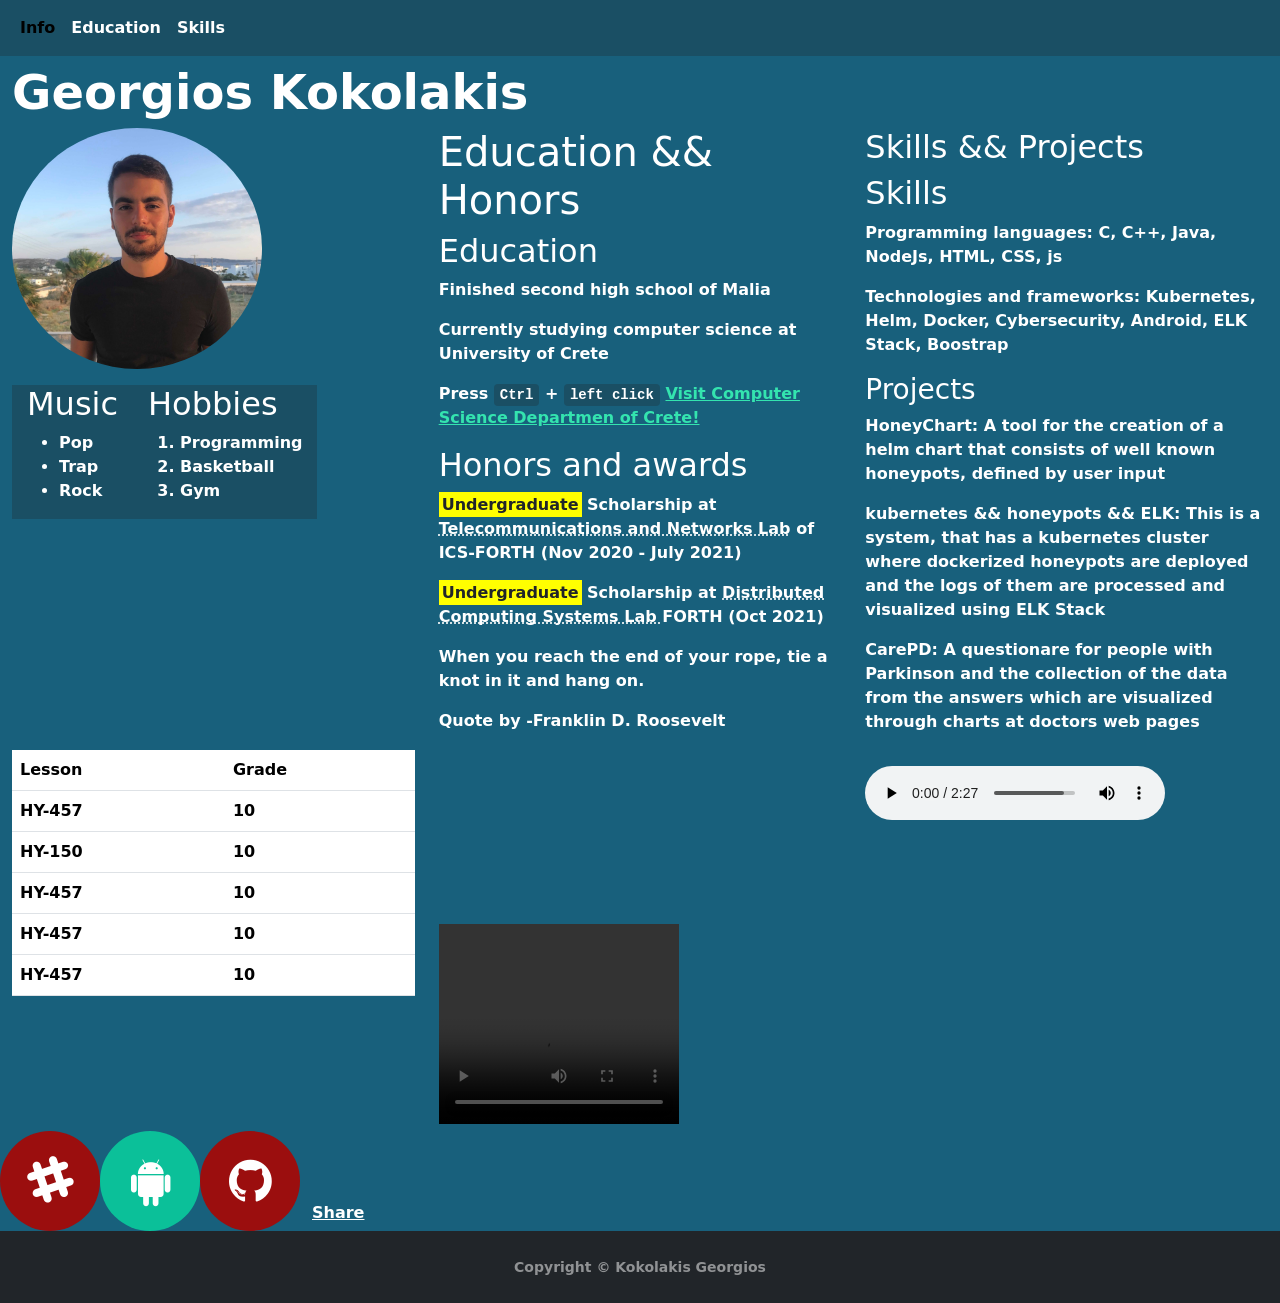
<file: Homework-Set-1/exercise1/views/index.html>
<!DOCTYPE html>
<html lang="en">

<head>
    <title>Georgios Kokolakis CV </title>
    <meta name="viewport" content="width=device-width, initial-scale=1.0">
    <meta charset="UTF-8">
    <meta name="description" content="My CV">
    <meta name="keywords" content="HTML, CSS, JavaScript, CV">
    <meta name="author" content="Georgios Kokolakis">

    <link href="https://cdn.jsdelivr.net/npm/bootstrap@5.0.2/dist/css/bootstrap.min.css" rel="stylesheet"
        integrity="sha384-EVSTQN3/azprG1Anm3QDgpJLIm9Nao0Yz1ztcQTwFspd3yD65VohhpuuCOmLASjC" crossorigin="anonymous">
    <script src="https://cdn.jsdelivr.net/npm/bootstrap@5.0.2/dist/js/bootstrap.bundle.min.js"
        integrity="sha384-MrcW6ZMFYlzcLA8Nl+NtUVF0sA7MsXsP1UyJoMp4YLEuNSfAP+JcXn/tWtIaxVXM"
        crossorigin="anonymous"></script>
    <link rel="stylesheet" href="https://cdnjs.cloudflare.com/ajax/libs/font-awesome/4.7.0/css/font-awesome.min.css">
    <link rel="stylesheet" href="../assets/css/style.css">
    <link rel="stylesheet" href="../assets/css/media_querries.css">

</head>

<body>
    <div id="fb-root"></div>
    <script async defer crossorigin="anonymous" src="https://connect.facebook.net/el_GR/sdk.js#xfbml=1&version=v12.0"
        nonce="U9ebNnt6"></script>
    <div class="container-fluid">


        <div class="row">
            <nav class="navbar navbar-expand-lg ">
                <div class="container-fluid">
                    <button class="navbar-toggler" type="button" data-bs-toggle="collapse" data-bs-target="#navbarText"
                        aria-controls="navbarText" aria-expanded="false" aria-label="Toggle navigation">
                        <span class="navbar-toggler-icon"></span>
                    </button>
                    <div class="collapse navbar-collapse" id="navbarText">
                        <ul class="navbar-nav me-auto mb-2 mb-lg-0">
                            <li class="nav-item">
                                <a class="nav-link active" aria-current="page" href="#media">Info</a>
                            </li>
                            <li class="nav-item">
                                <a class="nav-link" href="#Education">Education</a>
                            </li>
                            <li class="nav-item">
                                <a class="nav-link" href="#Skills">Skills</a>
                            </li>
                        </ul>

                    </div>
                </div>
            </nav>
        </div>
        <div class="row">
            <header>Georgios Kokolakis </header>
        </div>
        <div class="row">
            <div class="col-lg-4 col-md-6 col-sm-12">
                <figure>
                    <img id="my-image" src="../assets/images/milos_image.jpg" class="rounded-circle"
                        alt="Image not found" onerror="this.src='../assets/images/error_image.jpg' ">
                    <figcaption>
                        <aside>
                            <h2>Music</h2>
                            <ul>
                                <li>Pop</li>
                                <li>Trap</li>
                                <li>Rock</li>
                            </ul>
                        </aside>
                        <aside>

                            <section>

                                <h2>Hobbies</h2>
                                <ol>
                                    <li>Programming</li>
                                    <li>Basketball</li>
                                    <li>Gym</li>
                                </ol>


                            </section>
                        </aside>
                    </figcaption>
                </figure>



            </div>

            <div class="col-lg-4 col-md-6 col-sm-12 ">
                <article>
                    <h1>Education && Honors</h1>
                    
                    <section id="Education">
                        <h2>Education</h2>
                        <p>Finished second high school of Malia</p>
                        <p>Currently studying computer science at University of Crete
                        </p>
                        <p>Press <kbd>Ctrl</kbd> + <kbd> left click</kbd>
                            <a class="csd-link" href="https://www.csd.uoc.gr/">Visit Computer Science Departmen of
                                Crete!</a>


                    </section>
                    <section>
                        <h2>Honors and awards</h2>
                        <p><mark>Undergraduate</mark> Scholarship at <abbr title="TNL"> Telecommunications and
                                Networks
                                Lab</abbr> of ICS-FORTH (Nov
                            2020 - July 2021) </p>
                        <p><mark>Undergraduate</mark> Scholarship at <abbr title="DISCS"> Distributed Computing
                                Systems Lab
                            </abbr> FORTH (Oct 2021)

                        </p>
                        <blockquote cite="https://blog.hubspot.com/sales/famous-quotes">
                            <p>When you reach the end of your rope, tie a knot in it and hang on. </p>
                            <p>Quote by -Franklin D. Roosevelt </p>
                        </blockquote>
                    </section>



                </article>
            </div>
            <div class="col-lg-4 col-md-12 col-sm-12 ">
                <article>
                    <h2>Skills && Projects</h2>
                    
                    <section id="Skills">
                        <h2>Skills</h2>
                        <p>Programming languages: C, C++, Java, NodeJs, HTML, CSS, js</p>
                        <p>Technologies and frameworks: Kubernetes, Helm, Docker, Cybersecurity, Android, ELK Stack,
                            Boostrap
                        </p>



                    </section>
                    <section>
                        <h3>Projects</h3>
                        <p>HoneyChart: A tool for the creation of a helm chart that consists of well known honeypots,
                            defined by user input</p>
                        <p>kubernetes && honeypots && ELK: This is a system, that has a kubernetes cluster where
                            dockerized honeypots are deployed and the logs of them are processed and visualized using
                            ELK Stack </p>
                        <p>CarePD: A questionare for people with Parkinson and the collection of the data from the
                            answers which are visualized through charts at doctors web pages</p>

                    </section>

                </article>
            </div>



        </div>

        <div class="row">


            <div class="col-lg-4 col-md-4 col-sm-12">

                <table class="table lessons-table ">
                    <thead>
                        <tr>
                            <th scope="col">Lesson</th>
                            <th scope="col">Grade</th>
                        </tr>
                    </thead>
                    <tbody>
                        <tr>
                            <th scope="row">HY-457</th>
                            <td>10</td>
                        </tr>
                        <tr>
                            <th scope="row">HY-150</th>
                            <td>10</td>
                        </tr>
                        <tr>
                            <th scope="row">HY-457</th>
                            <td>10</td>
                        </tr>
                        <tr>
                            <th scope="row">HY-457</th>
                            <td>10</td>
                        </tr>
                        <tr>
                            <th scope="row">HY-457</th>
                            <td>10</td>
                        </tr>

                    </tbody>
                </table>
            </div>
            <div class=" col-xl-4 col-lg-8 col-md-8 col-sm-12 embed-responsive  embed-responsive-16by9">

                <iframe width="240" height="167" src="https://www.youtube.com/embed/tgbNymZ7vqY">
                </iframe>
                <video width="240" height="200" controls>
                    <source src="../assets/videos/Cat.mp4" id="cat-video" type="video/mp4">
                    Your browser does not support the audio element.
                </video>
            </div>

            <div class="col-lg-12 col-xl-3 mt-3">
                <audio controls>
                    <source src="../assets/music/bensound-creativeminds.mp3" type="audio/mpeg">
                    Your browser does not support the audio element.
                </audio>
            </div>

        </div>







        <div class="row" id="media">

            <a href="#" class="fa fa-slack     "></a>

            <a href="#" class="fa fa-android   "></a>

            <a href="#" class="fa fa-github "></a>


            <div class="fb-share-button col-3" data-href="https://www.facebook.com/george.georgegk" data-layout="button"
                data-size="large"><a target="_blank"
                    href="https://www.facebook.com/sharer/sharer.php?u=https%3A%2F%2Fwww.facebook.com%2Fgeorge.georgegk&amp;src=sdkpreparse"
                    class="fb-xfbml-parse-ignore">Share</a>
            </div>

        </div>


        <div class="row">

            <footer id="sticky-footer" class="flex-shrink-0 py-4 bg-dark text-white-50">
                <div class="container text-center">
                    <small>Copyright &copy; Kokolakis Georgios</small>
                </div>
            </footer>
        </div>
    </div>





</body>

</html>
</file>
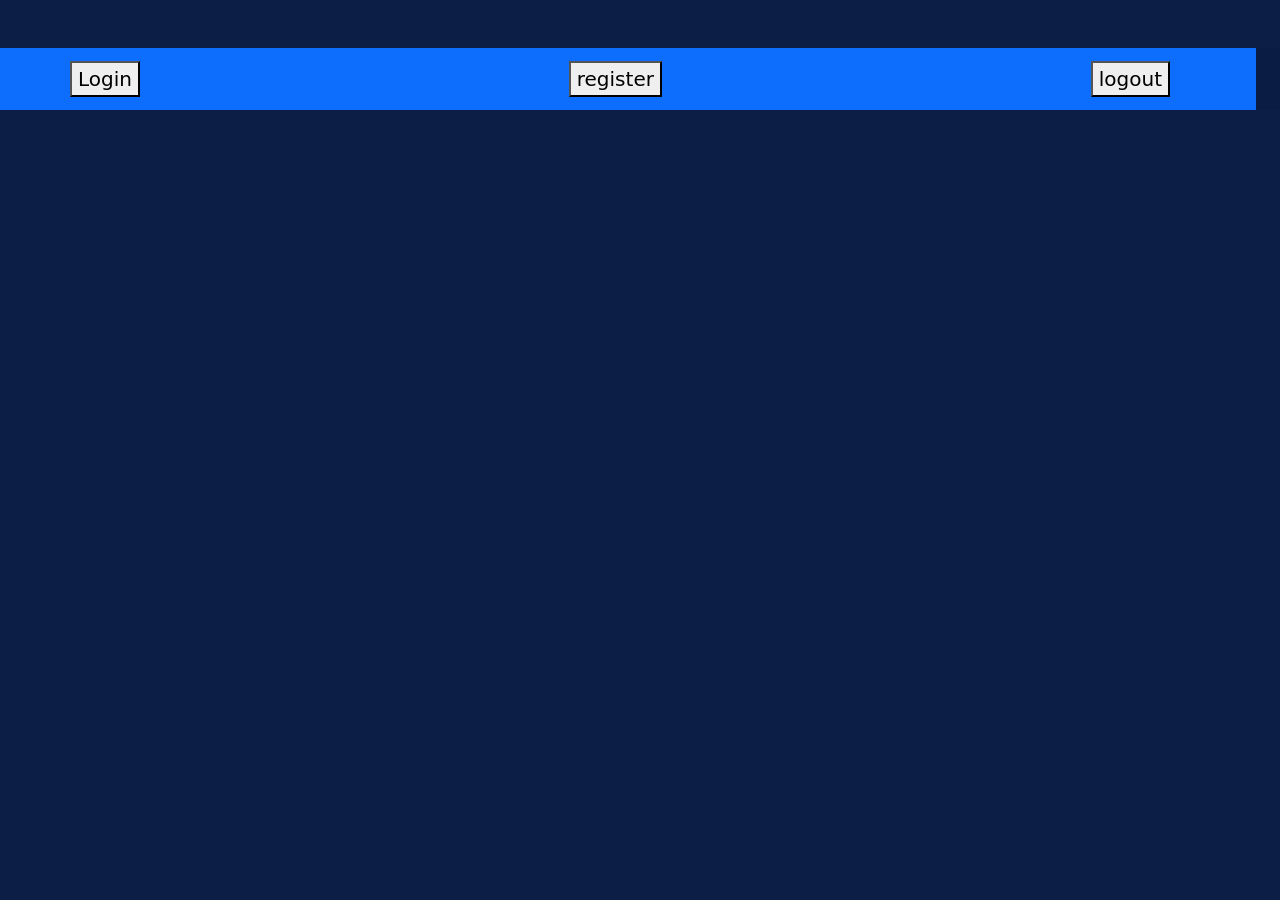
<file: Homework-Set-3/Hospital_System/target/Hospital_System-1.0-SNAPSHOT/index.html>
<!DOCTYPE html>
<html lang="en">

<head>
    <title>Form</title>
    <meta name="viewport" content="width=device-width, initial-scale=1.0">
    <meta charset="UTF-8">
    <meta name="description" content="Sign up form">
    <meta name="keywords" content="HTML, CSS, JavaScript, Form, Sign up">
    <meta name="author" content="Georgios Kokolakis">
    <script src="https://ajax.googleapis.com/ajax/libs/jquery/3.5.1/jquery.min.js"></script>
    <script src="assets/js/index.js"></script>




    <link href="https://cdn.jsdelivr.net/npm/bootstrap@5.0.2/dist/css/bootstrap.min.css" rel="stylesheet"
        integrity="sha384-EVSTQN3/azprG1Anm3QDgpJLIm9Nao0Yz1ztcQTwFspd3yD65VohhpuuCOmLASjC" crossorigin="anonymous">
    <script src="https://cdn.jsdelivr.net/npm/bootstrap@5.0.2/dist/js/bootstrap.bundle.min.js"
        integrity="sha384-MrcW6ZMFYlzcLA8Nl+NtUVF0sA7MsXsP1UyJoMp4YLEuNSfAP+JcXn/tWtIaxVXM"
        crossorigin="anonymous"></script>
    <script src="http://www.openlayers.org/api/OpenLayers.js"></script>

    <link rel="stylesheet" href="assets/css/style.css">
</head>

<body>

    <div class="row  container-fluid mt-5 card-container  " id="page-container">
        <div style="text-align: center; color: red" id="error"></div>

        <nav class="navbar navbar-dark bg-primary">
            <div class="container">
                <a class="navbar-brand" href="#">
                    <button class="button" onclick="showLoginForm()">Login</button>
                </a>

                <a class="navbar-brand" href="#">
                    <button class="button" id="register-but" onclick="showregisterForm()">register</button>
                </a>
                <a class="navbar-brand" href="#">
                    <button class="button" onclick="logout()">logout</button>
                </a>

            </div>
        </nav>



    </div>
    <div id="ajaxContent"></div>


</body>

</html>
</file>
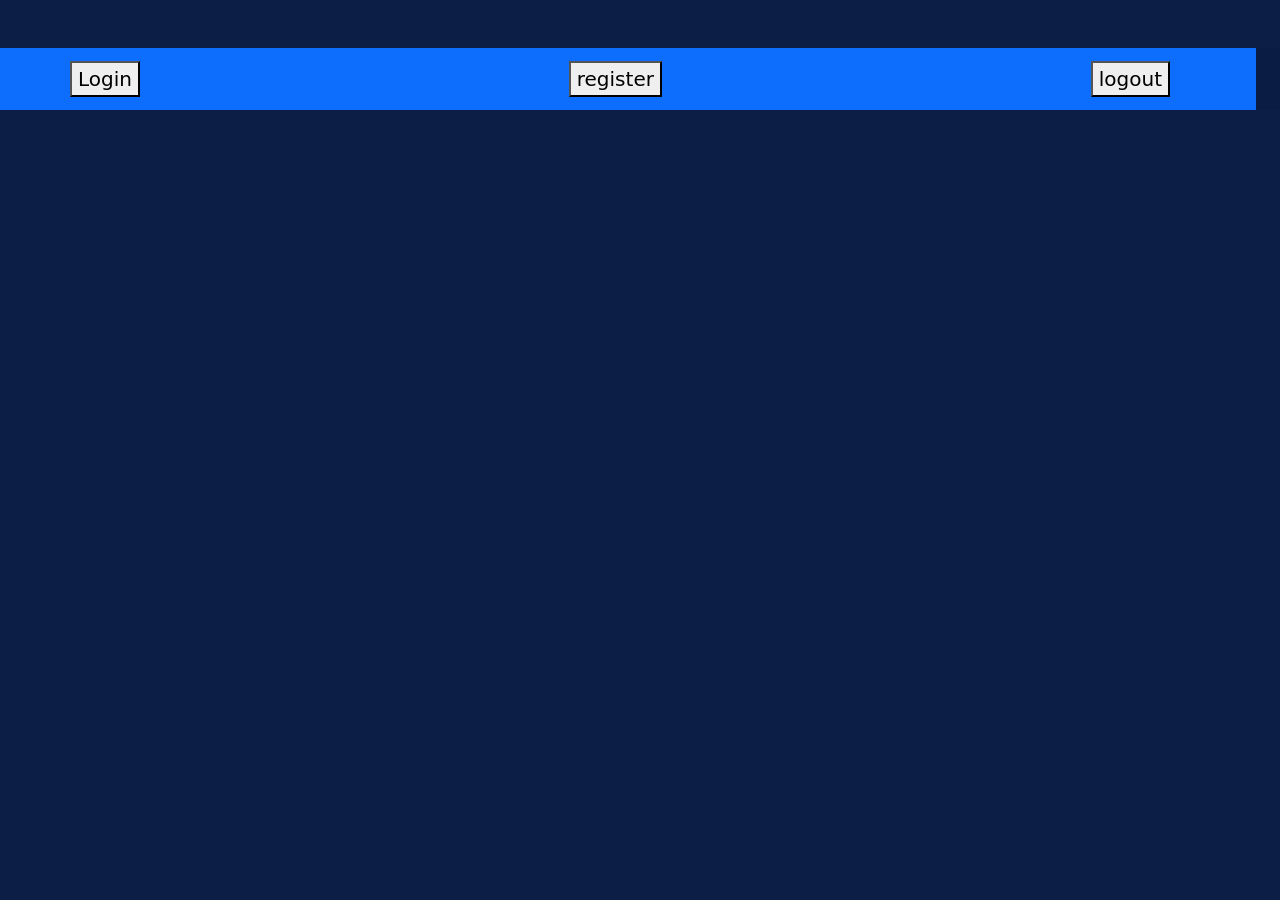
<file: Homework-Set-3/Hospital_System/src/main/webapp/index.html>
<!DOCTYPE html>
<html lang="en">

    <head>
        <title>Form</title>
        <meta name="viewport" content="width=device-width, initial-scale=1.0">
        <meta charset="UTF-8">
        <meta name="description" content="Sign up form">
        <meta name="keywords" content="HTML, CSS, JavaScript, Form, Sign up">
        <meta name="author" content="Georgios Kokolakis">
        <script src="https://ajax.googleapis.com/ajax/libs/jquery/3.5.1/jquery.min.js"></script>
        <script src="assets/js/index.js"></script>




        <link href="https://cdn.jsdelivr.net/npm/bootstrap@5.0.2/dist/css/bootstrap.min.css" rel="stylesheet"
              integrity="sha384-EVSTQN3/azprG1Anm3QDgpJLIm9Nao0Yz1ztcQTwFspd3yD65VohhpuuCOmLASjC" crossorigin="anonymous">
        <script src="https://cdn.jsdelivr.net/npm/bootstrap@5.0.2/dist/js/bootstrap.bundle.min.js"
                integrity="sha384-MrcW6ZMFYlzcLA8Nl+NtUVF0sA7MsXsP1UyJoMp4YLEuNSfAP+JcXn/tWtIaxVXM"
        crossorigin="anonymous"></script>
        <script src="http://www.openlayers.org/api/OpenLayers.js"></script>
        <script src="assets/js/index.js"></script>

        <link rel="stylesheet" href="assets/css/style.css">
    </head>

    <body>

        <div class="row  container-fluid mt-5 card-container  " id="page-container">
            <div style="text-align: center; color: red" id="error"></div>

            <nav class="navbar navbar-dark bg-primary">
            <div class="container">
                <a class="navbar-brand" href="#">
                    <button class="button" onclick="showLoginForm()">Login</button>
                </a>

                <a class="navbar-brand" href="#">
                    <button class="button" id="register-but" onclick="showregisterForm()">register</button>
                </a>
                <a class="navbar-brand" href="#">
                    <button class="button" onclick="logout()">logout</button>
                </a>

            </div>
        </nav>



        </div>
        <div id="ajaxContent"></div>


    </body>

</html>
</file>
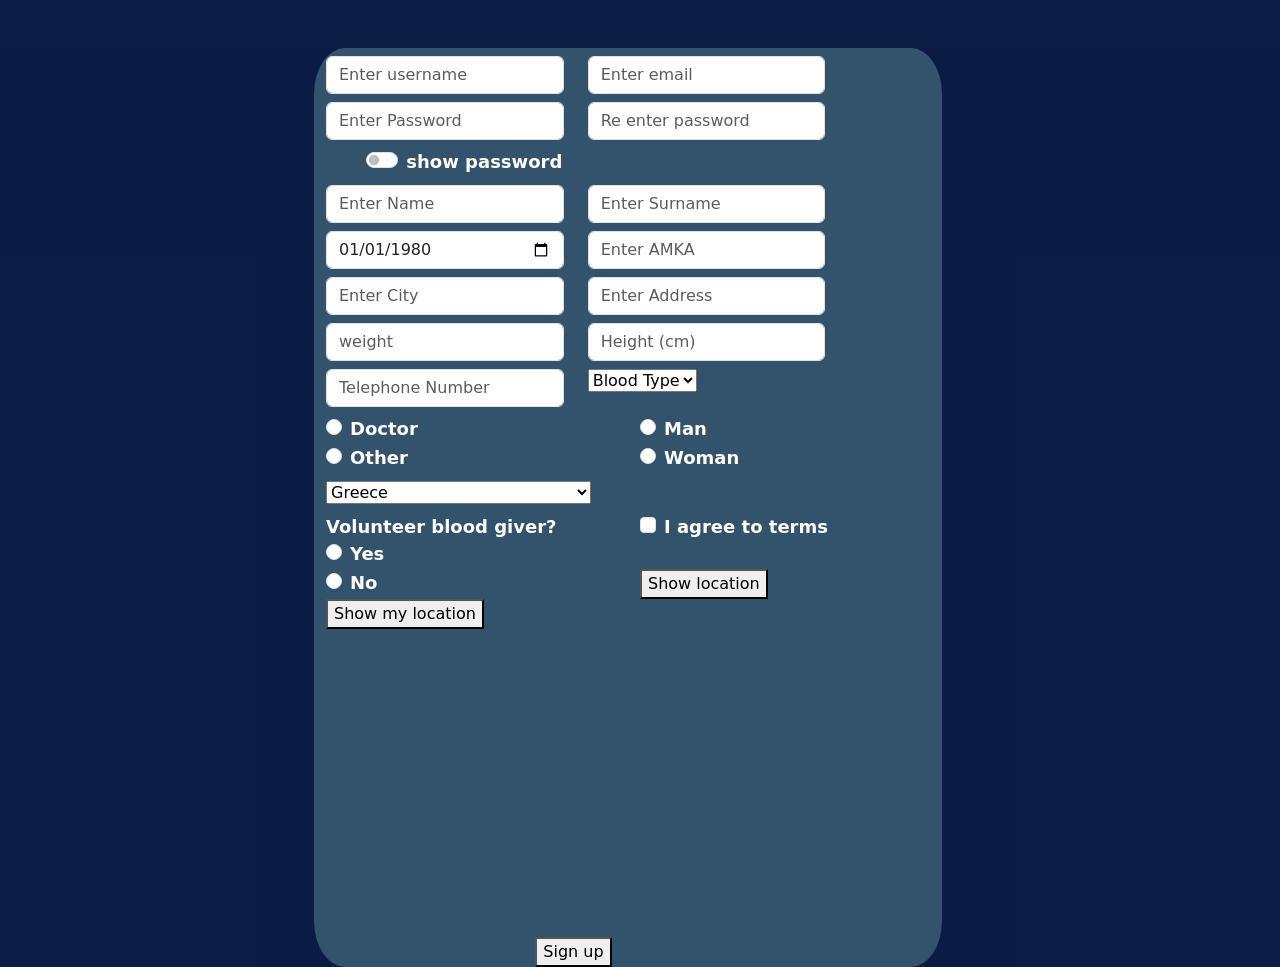
<file: Homework-Set-3/Hospital_System/target/Hospital_System-1.0-SNAPSHOT/register.html>
<!DOCTYPE html>
<html lang="en">

    <head>
        <title>Form</title>
        <meta name="viewport" content="width=device-width, initial-scale=1.0">
        <meta charset="UTF-8">
        <meta name="description" content="Sign up form">
        <meta name="keywords" content="HTML, CSS, JavaScript, Form, Sign up">
        <meta name="author" content="Georgios Kokolakis">
        <script src="https://ajax.googleapis.com/ajax/libs/jquery/3.5.1/jquery.min.js"></script>
        <script src="assets/js/utils.js"></script>
        <script src="assets/js/requests_api.js"></script>
        <script src="assets/js/form_utils.js"></script>
        <script src="assets/js/maps_utils.js"></script>





        <link href="https://cdn.jsdelivr.net/npm/bootstrap@5.0.2/dist/css/bootstrap.min.css" rel="stylesheet"
              integrity="sha384-EVSTQN3/azprG1Anm3QDgpJLIm9Nao0Yz1ztcQTwFspd3yD65VohhpuuCOmLASjC" crossorigin="anonymous">
        <script src="https://cdn.jsdelivr.net/npm/bootstrap@5.0.2/dist/js/bootstrap.bundle.min.js"
                integrity="sha384-MrcW6ZMFYlzcLA8Nl+NtUVF0sA7MsXsP1UyJoMp4YLEuNSfAP+JcXn/tWtIaxVXM"
        crossorigin="anonymous"></script>
        <script src="http://www.openlayers.org/api/OpenLayers.js"></script>

        <link rel="stylesheet" href="assets/css/style.css">
    </head>

    <body>
        <div style="text-align: center; color: white" id="after_register"></div>

        <div class="row  container-fluid mt-5 card-container  " id="page-container">
            <div style="text-align: center; color: red" id="error"></div>

            <div class="form-card col-xl-6 col-xxl-4 col-lg-6 col-md-8 col-sm-8 container-fluid ">
                <form id="register-form">
                    <div class="form-group row justify-content-start mt-2 ">
                        <div class="col-lg-5 col-md-6 col-sm-6  ">
                            <input type="text" id="username" class="form-control" placeholder="Enter username" pattern="[a-z A-Z]{8,}"
                                   required>
                        </div>
                        <div class="col-lg-5 col-md-6 col-sm-6">

                            <input type="email" id="email" class="form-control" placeholder="Enter email" required>
                        </div>
                    </div>
                    <div class="form-group row justify-content-start mt-2">
                        <div class="col-lg-5 col-md-6 col-sm-6 ">

                            <input type="password" class="form-control " id="pswd" placeholder="Enter Password"
                                   pattern="(?=.*[0-9])(?=.*[a-z-A-Z])(?=.*[@$!%*#?&]).{8,}" required>

                        </div>

                        <div class="col-lg-5 col-md-6 col-sm-6 ">

                            <input type="password" class="form-control" id="re-pswd" placeholder="Re enter password"
                                   pattern="(?=.*[0-9])(?=.*[a-z-A-Z])(?=.*[@$!%*#?&]).{8,}" required>
                        </div>


                    </div>
                    <div class="form-group row  mt-2">
                        <div class="col-1"></div>
                        <p id="pswd-strength" class="d-none"></p>
                        <div class="form-check form-switch col-lg-5 col-md-6 col-sm-6 ">
                            <input class="form-check-input show-pass" type="checkbox" id="check-show-pswd">

                            <label class="form-check-label" for="check-show-pswd">show password</label>
                        </div>
                    </div>
                    <div class="form-group row justify-content-start mt-2">
                        <div class="col-lg-5 col-md-6 col-sm-6 ">

                            <input type="text" class="form-control" id="firstname" placeholder="Enter Name"
                                   pattern="[A-Z a-z  α-ζ Α-Ζ ' ]{3,30}"
                                   required>
                        </div>
                        <div class="col-lg-5 col-md-6 col-sm-6 ">

                            <input type="text" id="surname" class="form-control" placeholder="Enter Surname"
                                   pattern="[A-Z a-z α-ζ Α-Ζ ']{3,30}"
                                   required>
                        </div>
                    </div>

                    <div class="form-group row justify-content-start mt-2">
                        <div class="col-lg-5 col-md-6 col-sm-6 ">

                            <input type="date" id="birth-date" class="form-control" value="1980-01-01" min="1920-01-01"
                                   max="2005-12-31" required>

                        </div>



                        <div class="col-lg-5 col-md-6 col-sm-6 ">

                            <input type="text" id="amka" class="form-control" pattern="[0-9]{11}" placeholder="Enter AMKA"
                                   required>
                        </div>


                    </div>

                    <div class="form-group row justify-content-start mt-2">
                        <div class="col-lg-5 col-md-6 col-sm-6 ">

                            <input type="text" class="form-control" id="city" placeholder="Enter City" pattern=".{3,50}"
                                   required>
                        </div>

                        <div class="col-lg-5 col-md-6 col-sm-6 ">

                            <input type="text" class="form-control" id="address" placeholder="Enter Address"
                                   pattern=".{5,50}" required>
                        </div>

                    </div>

                    <div class="form-group row justify-content-start mt-2">
                        <div class="col-lg-5 col-md-6 col-sm-6 ">

                            <input type="number" id="weight" class="form-control" placeholder="weight" min=20 max=300 step="0.01">
                        </div>
                        <div class="col-lg-5 col-md-6 col-sm-6 ">

                            <input type="number" id="height" class="form-control" placeholder="Height (cm)" min=100 max=250>
                        </div>

                    </div>
                    <div class="form-group row justify-content-start mt-2">
                        <div class="col-lg-5 col-md-6 col-sm-6 ">

                            <input type="text" id="telephone" class="form-control" placeholder="Telephone Number" pattern="[0-9]{0,14}"
                                   required>
                        </div>

                        <div class="col-lg-6 dropdown">
                            <select  id="blood-type"   required>
                                <option value="">Blood Type</option>
                                <option value="Α+">A+</option>
                                <option value="Α-">A-</option>
                                <option value="Β-">Β-</option>
                                <option value="Β+">Β+</option>
                                <option value="AΒ-">AΒ-</option>
                                <option value="AΒ+">AΒ+</option>
                                <option value="0-">0-</option>
                                <option value="0+">0+</option>
                                <option value="Unknown">Unknown</option>
                            </select>
                        </div>
                    </div>
                    <div class="form-group row justify-content-start mt-2">
                        <div class="col-6">
                            <div class="form-check">
                                <input class="form-check-input" id="doctor-radio" type="radio" name="type-of-user-radio"
                                       value>
                                <label class="form-check-label" for="doctor-radio">
                                    Doctor
                                </label>

                            </div>

                            <div class="form-check">

                                <input class="form-check-input" id="default-radio" type="radio" name="type-of-user-radio"
                                       value>
                                <label class="form-check-label" for="default-radio">
                                    Other
                                </label>
                            </div>
                        </div>

                        <div class="col-6">

                            <div class="form-check">
                                <input class="form-check-input" id="man" type="radio" name="gender-radio" value>
                                <label class="form-check-label" for="man">
                                    Man
                                </label>

                            </div>
                            <div class="form-check">

                                <input class="form-check-input" id="woman" type="radio" name="gender-radio" value>
                                <label class="form-check-label" for="woman">
                                    Woman
                                </label>
                            </div>
                        </div>

                    </div>
                    <div class="form-group row justify-content-start mt-2 d-none" id="doctor-extra">
                        <div class="col-6">
                            <select name="doctor-speciality" id="dc-speciality" >
                                <option value="">&nbsp;</option>

                                <option value="pathologist">pathologist</option>
                                <option value="General-practitioner">General practitioner</option>
                            </select>
                        </div>

                        <div class="col-6">
                            <textarea class="form-control" id="doctor-text-area" placeholder="Doctor Info"
                                      rows="3"></textarea>
                        </div>
                    </div>





                    <div class="form-group row justify-content-start mt-2">


                        <div class="col-lg-5 col-md-6 col-sm-6  countries ">

                            <select id="country" name="country" required>
                                <option value="">&nbsp;</option>
                                <option value="Afganistan">Afghanistan</option>
                                <option value="Albania">Albania</option>
                                <option value="Algeria">Algeria</option>
                                <option value="American Samoa">American Samoa</option>
                                <option value="Andorra">Andorra</option>
                                <option value="Angola">Angola</option>
                                <option value="Anguilla">Anguilla</option>
                                <option value="Antigua & Barbuda">Antigua & Barbuda</option>
                                <option value="Argentina">Argentina</option>
                                <option value="Armenia">Armenia</option>
                                <option value="Aruba">Aruba</option>
                                <option value="Australia">Australia</option>
                                <option value="Austria">Austria</option>
                                <option value="Azerbaijan">Azerbaijan</option>
                                <option value="Bahamas">Bahamas</option>
                                <option value="Bahrain">Bahrain</option>
                                <option value="Bangladesh">Bangladesh</option>
                                <option value="Barbados">Barbados</option>
                                <option value="Belarus">Belarus</option>
                                <option value="Belgium">Belgium</option>
                                <option value="Belize">Belize</option>
                                <option value="Benin">Benin</option>
                                <option value="Bermuda">Bermuda</option>
                                <option value="Bhutan">Bhutan</option>
                                <option value="Bolivia">Bolivia</option>
                                <option value="Bonaire">Bonaire</option>
                                <option value="Bosnia & Herzegovina">Bosnia & Herzegovina</option>
                                <option value="Botswana">Botswana</option>
                                <option value="Brazil">Brazil</option>
                                <option value="British Indian Ocean Ter">British Indian Ocean Ter</option>
                                <option value="Brunei">Brunei</option>
                                <option value="Bulgaria">Bulgaria</option>
                                <option value="Burkina Faso">Burkina Faso</option>
                                <option value="Burundi">Burundi</option>
                                <option value="Cambodia">Cambodia</option>
                                <option value="Cameroon">Cameroon</option>
                                <option value="Canada">Canada</option>
                                <option value="Canary Islands">Canary Islands</option>
                                <option value="Cape Verde">Cape Verde</option>
                                <option value="Cayman Islands">Cayman Islands</option>
                                <option value="Central African Republic">Central African Republic</option>
                                <option value="Chad">Chad</option>
                                <option value="Channel Islands">Channel Islands</option>
                                <option value="Chile">Chile</option>
                                <option value="China">China</option>
                                <option value="Christmas Island">Christmas Island</option>
                                <option value="Cocos Island">Cocos Island</option>
                                <option value="Colombia">Colombia</option>
                                <option value="Comoros">Comoros</option>
                                <option value="Congo">Congo</option>
                                <option value="Cook Islands">Cook Islands</option>
                                <option value="Costa Rica">Costa Rica</option>
                                <option value="Cote DIvoire">Cote DIvoire</option>
                                <option value="Croatia">Croatia</option>
                                <option value="Cuba">Cuba</option>
                                <option value="Curaco">Curacao</option>
                                <option value="Cyprus">Cyprus</option>
                                <option value="Czech Republic">Czech Republic</option>
                                <option value="Denmark">Denmark</option>
                                <option value="Djibouti">Djibouti</option>
                                <option value="Dominica">Dominica</option>
                                <option value="Dominican Republic">Dominican Republic</option>
                                <option value="East Timor">East Timor</option>
                                <option value="Ecuador">Ecuador</option>
                                <option value="Egypt">Egypt</option>
                                <option value="El Salvador">El Salvador</option>
                                <option value="Equatorial Guinea">Equatorial Guinea</option>
                                <option value="Eritrea">Eritrea</option>
                                <option value="Estonia">Estonia</option>
                                <option value="Ethiopia">Ethiopia</option>
                                <option value="Falkland Islands">Falkland Islands</option>
                                <option value="Faroe Islands">Faroe Islands</option>
                                <option value="Fiji">Fiji</option>
                                <option value="Finland">Finland</option>
                                <option value="France">France</option>
                                <option value="French Guiana">French Guiana</option>
                                <option value="French Polynesia">French Polynesia</option>
                                <option value="French Southern Ter">French Southern Ter</option>
                                <option value="Gabon">Gabon</option>
                                <option value="Gambia">Gambia</option>
                                <option value="Georgia">Georgia</option>
                                <option value="Germany">Germany</option>
                                <option value="Ghana">Ghana</option>
                                <option value="Gibraltar">Gibraltar</option>
                                <option value="Great Britain">Great Britain</option>
                                <option value="Greece" selected>Greece</option>
                                <option value="Greenland">Greenland</option>
                                <option value="Grenada">Grenada</option>
                                <option value="Guadeloupe">Guadeloupe</option>
                                <option value="Guam">Guam</option>
                                <option value="Guatemala">Guatemala</option>
                                <option value="Guinea">Guinea</option>
                                <option value="Guyana">Guyana</option>
                                <option value="Haiti">Haiti</option>
                                <option value="Hawaii">Hawaii</option>
                                <option value="Honduras">Honduras</option>
                                <option value="Hong Kong">Hong Kong</option>
                                <option value="Hungary">Hungary</option>
                                <option value="Iceland">Iceland</option>
                                <option value="Indonesia">Indonesia</option>
                                <option value="India">India</option>
                                <option value="Iran">Iran</option>
                                <option value="Iraq">Iraq</option>
                                <option value="Ireland">Ireland</option>
                                <option value="Isle of Man">Isle of Man</option>
                                <option value="Israel">Israel</option>
                                <option value="Italy">Italy</option>
                                <option value="Jamaica">Jamaica</option>
                                <option value="Japan">Japan</option>
                                <option value="Jordan">Jordan</option>
                                <option value="Kazakhstan">Kazakhstan</option>
                                <option value="Kenya">Kenya</option>
                                <option value="Kiribati">Kiribati</option>
                                <option value="Korea North">Korea North</option>
                                <option value="Korea Sout">Korea South</option>
                                <option value="Kuwait">Kuwait</option>
                                <option value="Kyrgyzstan">Kyrgyzstan</option>
                                <option value="Laos">Laos</option>
                                <option value="Latvia">Latvia</option>
                                <option value="Lebanon">Lebanon</option>
                                <option value="Lesotho">Lesotho</option>
                                <option value="Liberia">Liberia</option>
                                <option value="Libya">Libya</option>
                                <option value="Liechtenstein">Liechtenstein</option>
                                <option value="Lithuania">Lithuania</option>
                                <option value="Luxembourg">Luxembourg</option>
                                <option value="Macau">Macau</option>
                                <option value="Macedonia">Macedonia</option>
                                <option value="Madagascar">Madagascar</option>
                                <option value="Malaysia">Malaysia</option>
                                <option value="Malawi">Malawi</option>
                                <option value="Maldives">Maldives</option>
                                <option value="Mali">Mali</option>
                                <option value="Malta">Malta</option>
                                <option value="Marshall Islands">Marshall Islands</option>
                                <option value="Martinique">Martinique</option>
                                <option value="Mauritania">Mauritania</option>
                                <option value="Mauritius">Mauritius</option>
                                <option value="Mayotte">Mayotte</option>
                                <option value="Mexico">Mexico</option>
                                <option value="Midway Islands">Midway Islands</option>
                                <option value="Moldova">Moldova</option>
                                <option value="Monaco">Monaco</option>
                                <option value="Mongolia">Mongolia</option>
                                <option value="Montserrat">Montserrat</option>
                                <option value="Morocco">Morocco</option>
                                <option value="Mozambique">Mozambique</option>
                                <option value="Myanmar">Myanmar</option>
                                <option value="Nambia">Nambia</option>
                                <option value="Nauru">Nauru</option>
                                <option value="Nepal">Nepal</option>
                                <option value="Netherland Antilles">Netherland Antilles</option>
                                <option value="Netherlands">Netherlands (Holland, Europe)</option>
                                <option value="Nevis">Nevis</option>
                                <option value="New Caledonia">New Caledonia</option>
                                <option value="New Zealand">New Zealand</option>
                                <option value="Nicaragua">Nicaragua</option>
                                <option value="Niger">Niger</option>
                                <option value="Nigeria">Nigeria</option>
                                <option value="Niue">Niue</option>
                                <option value="Norfolk Island">Norfolk Island</option>
                                <option value="Norway">Norway</option>
                                <option value="Oman">Oman</option>
                                <option value="Pakistan">Pakistan</option>
                                <option value="Palau Island">Palau Island</option>
                                <option value="Palestine">Palestine</option>
                                <option value="Panama">Panama</option>
                                <option value="Papua New Guinea">Papua New Guinea</option>
                                <option value="Paraguay">Paraguay</option>
                                <option value="Peru">Peru</option>
                                <option value="Phillipines">Philippines</option>
                                <option value="Pitcairn Island">Pitcairn Island</option>
                                <option value="Poland">Poland</option>
                                <option value="Portugal">Portugal</option>
                                <option value="Puerto Rico">Puerto Rico</option>
                                <option value="Qatar">Qatar</option>
                                <option value="Republic of Montenegro">Republic of Montenegro</option>
                                <option value="Republic of Serbia">Republic of Serbia</option>
                                <option value="Reunion">Reunion</option>
                                <option value="Romania">Romania</option>
                                <option value="Russia">Russia</option>
                                <option value="Rwanda">Rwanda</option>
                                <option value="St Barthelemy">St Barthelemy</option>
                                <option value="St Eustatius">St Eustatius</option>
                                <option value="St Helena">St Helena</option>
                                <option value="St Kitts-Nevis">St Kitts-Nevis</option>
                                <option value="St Lucia">St Lucia</option>
                                <option value="St Maarten">St Maarten</option>
                                <option value="St Pierre & Miquelon">St Pierre & Miquelon</option>
                                <option value="St Vincent & Grenadines">St Vincent & Grenadines</option>
                                <option value="Saipan">Saipan</option>
                                <option value="Samoa">Samoa</option>
                                <option value="Samoa American">Samoa American</option>
                                <option value="San Marino">San Marino</option>
                                <option value="Sao Tome & Principe">Sao Tome & Principe</option>
                                <option value="Saudi Arabia">Saudi Arabia</option>
                                <option value="Senegal">Senegal</option>
                                <option value="Seychelles">Seychelles</option>
                                <option value="Sierra Leone">Sierra Leone</option>
                                <option value="Singapore">Singapore</option>
                                <option value="Slovakia">Slovakia</option>
                                <option value="Slovenia">Slovenia</option>
                                <option value="Solomon Islands">Solomon Islands</option>
                                <option value="Somalia">Somalia</option>
                                <option value="South Africa">South Africa</option>
                                <option value="Spain">Spain</option>
                                <option value="Sri Lanka">Sri Lanka</option>
                                <option value="Sudan">Sudan</option>
                                <option value="Suriname">Suriname</option>
                                <option value="Swaziland">Swaziland</option>
                                <option value="Sweden">Sweden</option>
                                <option value="Switzerland">Switzerland</option>
                                <option value="Syria">Syria</option>
                                <option value="Tahiti">Tahiti</option>
                                <option value="Taiwan">Taiwan</option>
                                <option value="Tajikistan">Tajikistan</option>
                                <option value="Tanzania">Tanzania</option>
                                <option value="Thailand">Thailand</option>
                                <option value="Togo">Togo</option>
                                <option value="Tokelau">Tokelau</option>
                                <option value="Tonga">Tonga</option>
                                <option value="Trinidad & Tobago">Trinidad & Tobago</option>
                                <option value="Tunisia">Tunisia</option>
                                <option value="Turkey">Turkey</option>
                                <option value="Turkmenistan">Turkmenistan</option>
                                <option value="Turks & Caicos Is">Turks & Caicos Is</option>
                                <option value="Tuvalu">Tuvalu</option>
                                <option value="Uganda">Uganda</option>
                                <option value="United Kingdom">United Kingdom</option>
                                <option value="Ukraine">Ukraine</option>
                                <option value="United Arab Erimates">United Arab Emirates</option>
                                <option value="United States of America">United States of America</option>
                                <option value="Uraguay">Uruguay</option>
                                <option value="Uzbekistan">Uzbekistan</option>
                                <option value="Vanuatu">Vanuatu</option>
                                <option value="Vatican City State">Vatican City State</option>
                                <option value="Venezuela">Venezuela</option>
                                <option value="Vietnam">Vietnam</option>
                                <option value="Virgin Islands (Brit)">Virgin Islands (Brit)</option>
                                <option value="Virgin Islands (USA)">Virgin Islands (USA)</option>
                                <option value="Wake Island">Wake Island</option>
                                <option value="Wallis & Futana Is">Wallis & Futana Is</option>
                                <option value="Yemen">Yemen</option>
                                <option value="Zaire">Zaire</option>
                                <option value="Zambia">Zambia</option>
                                <option value="Zimbabwe">Zimbabwe</option>
                            </select>
                        </div>
                    </div>






                    <div class="form-group row justify-content-start mt-2">
                        <div class="col-lg-6">
                            <label>Volunteer blood giver?</label>
                            <div class="form-check">
                                <input class="form-check-input" id="blood-giver" type="radio" name="blood-giver-radio" value>
                                <label class="form-check-label" for="yes">
                                    Yes
                                </label>
                            </div>
                        </div>
                        <div class="col-lg-6">

                            <div class="form-check">
                                <input class="form-check-input" id="agree-with-terms" type="checkbox" value name="checkbox"
                                       required>
                                <label class="form-check-label" for="flexCheckDefault">
                                    I agree to terms
                                </label>
                            </div>
                        </div>
                        <div class="col-lg-6">

                            <div class="form-check">

                                <input class="form-check-input" id="no" type="radio" name="blood-giver-radio" value>
                                <label class="form-check-label" for="no">
                                    No
                                </label>
                            </div>
                        </div>
                        <div class="col-lg-6">
                            <button type="button" id="show-location">Show location</button>
                        </div>
                        <div class="col-lg-6">
                            <button type="button" id="find-location">Show my location</button>
                        </div>
                        <div id="Map" style="height:300px; width:700px"></div>
                        <div id="error-map" style="display: none;"></div>


                    </div>
                    <div class="form-group row justify-content-start mt-2">
                        <div class="col-lg-4">

                        </div>
                        <div class="col-lg-4">
                            <button type="submit" id="submit-button"  >Sign up</button>
                        </div>




                    </div>


                </form>
            </div>
        </div>


    </body>

</html>
</file>
<file: Homework-Set-1/exercise1/assets/css/style.css>
html,
body {
  background-color: rgb(24, 96, 124);
  font-weight: bold;
}

section {
  display: block;
}

header {
  text-align: center;
  color: white;
  font-size: 3rem;
  text-align: left;
}
kbd {
  background-color: rgb(26, 79, 100);
}
a,
figcaption {
  color: white;
}

.csd-link:visited,
.csd-link:active {
  color: pink;
}

.csd-link:hover,
.csd-link:link {
  color: rgb(52, 228, 175);
}

p,
ul {
  color: white;
}

h2,
h3,
h1 {
  color: rgb(255, 255, 255);
}

mark {
  background-color: yellow;
}

#my-image {
  width: 250px;
}

/* Style all font awesome icons */

.fa {
  padding: 25px 25px 25px 25px;
  font-size: 50px;
  width: 100px;
  height: 100px;
  text-align: center;
  text-decoration: none;
  border-radius: 50%;
}

/* Facebook */

.fa-slack,
.fa-github {
  background: rgb(155, 14, 14);
}

/* Twitter */

.fa-android {
  background: #0bc099;
  color: white;
}

.navbar-toggler {
  background-color: rgb(255, 255, 255);
}

.navbar {
  background-color: rgb(26, 79, 100);
  font-weight: bold;
}
.nav-link {
  color: white;
}

#form-card {
  background-color: red;
  color: red;
}
aside {
  margin-top: 1rem;
  padding-left: 15px;
  padding-right: 15px;

  float: left;
  background-color: rgb(26, 79, 100);
}
.lessons-table {
  background-color: rgb(26, 79, 100);
  color: white;
}
</file>
<file: Homework-Set-1/exercise1/assets/css/media_querries.css>
/* Disclaimer: MY site is full responsive without media querries */

@media only screen and (max-width: 2600px) {
  .fb-share-button {
    margin-top: 70px;
  }
}
@media only screen and (max-width: 1140px) {
  .fb-share-button {
    margin-top: 70px;
  }
}

@media only screen and (max-width: 480px) {
  .fb-share-button {
    margin-top: 70px;
  }
}

@media only screen and (max-width: 400px) {
  .fb-share-button {
    margin-top: 10px;
  }
}
</file>
<file: Homework-Set-3/Hospital_System/target/Hospital_System-1.0-SNAPSHOT/assets/css/style.css>
.form-card {
  background-color: rgb(51, 83, 109);
  text-align: left;
  border-radius: 5%;
}

html,
body {
  background-color: rgba(11, 29, 68, 0.993);
  color: white;
}
label
{
    font-weight: bold;
    font-size: large;
}
.btn-primary {
    background-color: white;
    color: rgb(14, 14, 17);
}
</file>
<file: Homework-Set-3/Hospital_System/src/main/webapp/assets/css/style.css>
.form-card {
  background-color: rgb(51, 83, 109);
  text-align: left;
  border-radius: 5%;
}

html,
body {
  background-color: rgba(11, 29, 68, 0.993);
  color: white;
}
label
{
    font-weight: bold;
    font-size: large;
}
.btn-primary {
    background-color: white;
    color: rgb(14, 14, 17);
}
</file>
